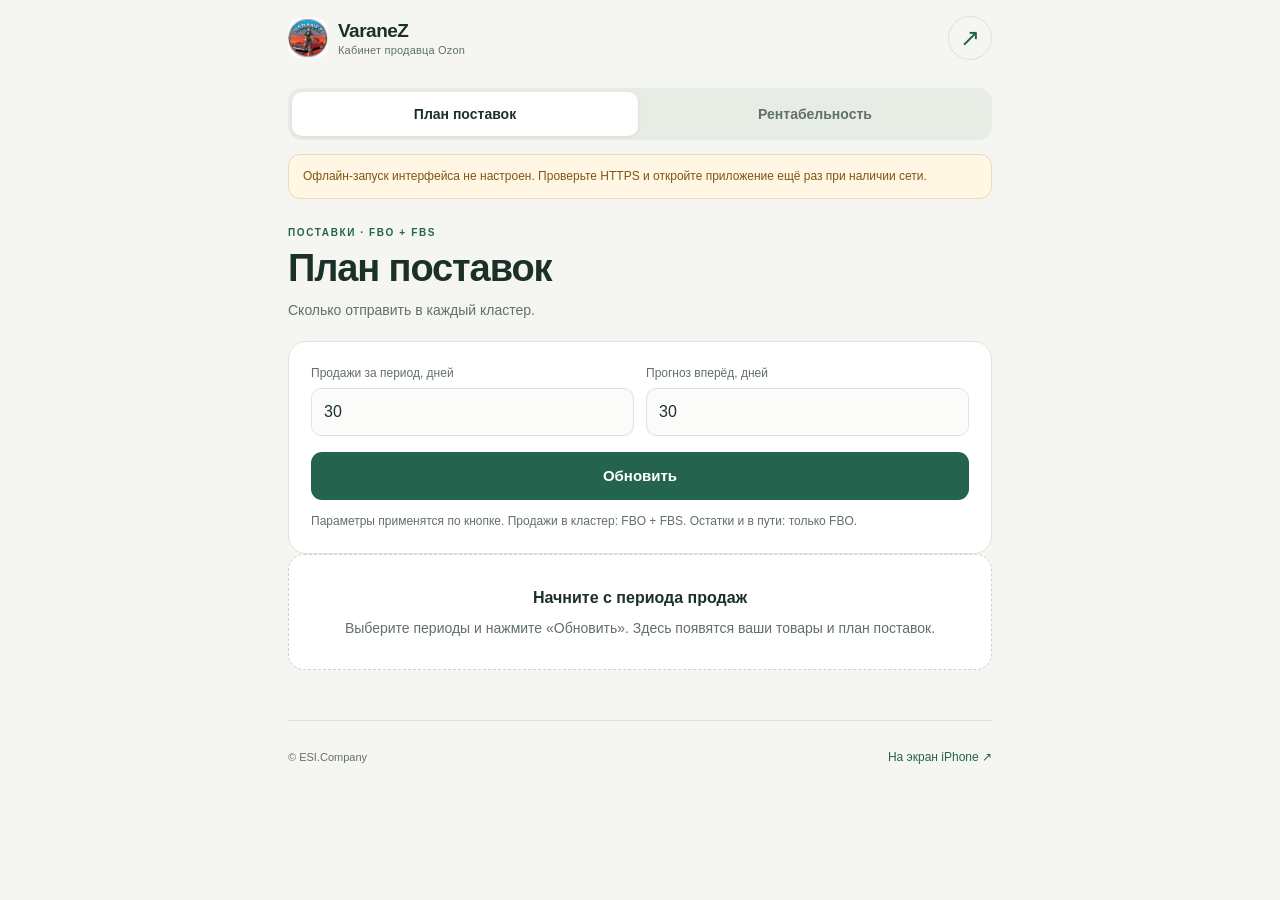
<file: ozon_forecast/web/index.html>
<!doctype html>
<html lang="ru">
<head>
  <meta charset="utf-8">
  <meta name="viewport" content="width=device-width, initial-scale=1, viewport-fit=cover">
  <meta name="theme-color" content="#f5f6f2">
  <meta name="apple-mobile-web-app-capable" content="yes">
  <meta name="apple-mobile-web-app-status-bar-style" content="default">
  <meta name="apple-mobile-web-app-title" content="План поставок">
  <meta name="description" content="План поставок и рентабельность Ozon. Продажи FBO и FBS, остатки FBO и общий финансовый итог.">
  <title>План поставок · VaraneZ</title>
  <link rel="manifest" href="./manifest.webmanifest">
  <link rel="apple-touch-icon" href="./icons/apple-touch-icon.png">
  <link rel="icon" type="image/png" href="./icons/icon-192.png">
  <link rel="stylesheet" href="./app.css">
  <script type="module" src="./app.mjs"></script>
</head>
<body>
  <div class="shell">
    <header class="brandbar">
      <a class="brand" href="./" aria-label="VaraneZ — План поставок"><img src="./icons/icon-192.png" width="40" height="40" alt=""><span>VaraneZ<small>Кабинет продавца Ozon</small></span></a>
      <button id="install-open" class="icon-button" aria-label="Как установить на iPhone" title="Установить на iPhone">↗</button>
    </header>
    <nav class="tabs" aria-label="Разделы">
      <button data-tab="forecast" aria-current="page">План поставок</button>
      <button data-tab="profit">Рентабельность</button>
    </nav>
    <div id="offline" class="notice warning" hidden>Нет подключения. Доступен последний сохранённый отчёт.</div>
    <div id="storage-warning" class="notice warning" hidden></div>
    <div id="sw-update" class="notice" hidden>Доступна новая версия интерфейса. <button id="sw-apply" class="text-button">Установить</button></div>
    <main>
      <section id="forecast-panel" aria-labelledby="forecast-heading">
        <div class="page-heading"><p class="eyebrow">ПОСТАВКИ · FBO + FBS</p><h1 id="forecast-heading">План поставок</h1><p>Сколько отправить в каждый кластер.</p></div>
        <form id="forecast-form" class="panel controls">
          <div class="fields two">
            <label>Продажи за период, дней<input name="sales_days" id="sales-days" type="number" inputmode="numeric" min="1" max="365" step="1" required value="30"></label>
            <label>Прогноз вперёд, дней<input name="days" id="forecast-days" type="number" inputmode="numeric" min="1" max="365" step="1" required value="30"></label>
          </div>
          <button class="primary" type="submit">Обновить</button>
          <p class="hint">Параметры применятся по кнопке. Продажи в кластер: FBO + FBS. Остатки и в пути: только FBO.</p>
          <div id="forecast-loading" class="loading" role="status" hidden><span class="spinner"></span><span>Получаем продажи и остатки от сервера…</span></div>
          <p id="forecast-error" class="error" role="alert" hidden></p>
        </form>
        <div id="forecast-report"></div>
        <div class="list-tools" id="forecast-tools" hidden>
          <label class="search-label"><span class="sr-only">Поиск по названию, артикулу или SKU</span><input type="search" id="forecast-search" placeholder="Название, артикул или SKU" enterkeyhint="search"></label>
          <label class="switch-label"><input type="checkbox" id="supply-only">Только к поставке</label>
          <details class="metric-settings"><summary>Показатели кластеров <span>Настроить</span></summary><fieldset id="metrics"><legend class="sr-only">Общие показатели для всех кластеров</legend></fieldset><p class="hint">Один набор для всех товаров. Запас — на сколько дней хватит текущего остатка.</p></details>
        </div>
        <p id="forecast-count" class="list-count"></p>
        <div id="forecast-list" class="product-list"></div>
      </section>
      <section id="profit-panel" aria-labelledby="profit-heading" hidden>
        <div class="page-heading"><p class="eyebrow">ФИНАНСЫ · FBO + FBS</p><h1 id="profit-heading">Рентабельность</h1><p>От выручки — к прибыли по товарам.</p></div>
        <form id="profit-form" class="panel controls">
          <div id="period-presets" class="period-presets" aria-label="Быстрый выбор периода"><button type="button" data-period="7">7 дней</button><button type="button" data-period="14">14 дней</button><button type="button" data-period="30">30 дней</button><button type="button" data-period="60">60 дней</button><button type="button" data-period="90">90 дней</button><button type="button" data-period="month">Текущий месяц</button><button type="button" data-period="previous">Прошлый месяц</button></div>
          <fieldset class="period-mode"><legend class="sr-only">Способ выбора периода</legend><label><input type="radio" name="mode" value="days" checked> По дням</label><label><input type="radio" name="mode" value="dates"> По датам</label></fieldset>
          <div id="profit-days-field"><label>Дней, включая сегодня<input id="profit-days" type="number" min="1" max="365" step="1" inputmode="numeric" required value="30"></label></div>
          <div class="fields two" id="profit-dates-fields" hidden><label>С даты<input id="date-from" type="date" required disabled></label><label>По дату<input id="date-to" type="date" required disabled></label></div>
          <p id="profit-range" class="hint"></p>
          <button class="primary" type="submit">Быстрое обновление</button><button type="submit" name="full-reload" value="true">Полная сверка</button>
          <p class="hint">Заказы — по дате создания. Начисления по ним — до дня загрузки, общие расходы — за выбранный период.</p>
          <div id="profit-loading" class="loading" role="status" hidden><span class="spinner"></span><span>Получаем заказы, начисления и общие расходы… При ограничениях Ozon сервер подождёт и продолжит.</span></div>
          <p id="profit-error" class="error" role="alert" hidden></p>
        </form>
        <div class="panel"><label>Желаемая прибыль на штуку, ₽<input id="target-profit" type="number" min="0" max="1000000000" step="0.01" inputmode="decimal" value="200"></label><p class="hint">Минимальная цена продавца после его акций, до скидок Ozon. Себестоимость уже включает производство и налоги; упаковка, отказы и отключённые программы не добавляются. Основа — средняя фактическая логистика успешных продаж, прибыль на любом маршруте не гарантирована. Эквайринг — оценка по текущему API. Кросс-докинг поровну на проданную единицу FBO — допущение, не привязка к SKU. Цены в Ozon не меняются.</p></div>
        <div id="profit-report"></div>
        <div class="list-tools" id="profit-tools" hidden><label class="search-label"><span class="sr-only">Поиск по названию или артикулу</span><input type="search" id="profit-search" placeholder="Название или артикул" enterkeyhint="search"></label></div>
        <p id="profit-count" class="list-count"></p>
        <div id="profit-list" class="product-list"></div>
      </section>
    </main>
    <footer><span>© ESI.Company</span><button id="install-footer" class="text-button">На экран iPhone ↗</button></footer>
  </div>
  <dialog id="install-dialog" aria-labelledby="install-heading"><div class="dialog-content"><p class="eyebrow">ВСЕГДА ПОД РУКОЙ</p><h2 id="install-heading" tabindex="-1" autofocus>План поставок на iPhone</h2><ol class="install-steps"><li>Откройте эту страницу в <strong>Safari</strong>.</li><li>Нажмите <strong>«Поделиться»</strong> — значок квадрата со стрелкой вверх. В новых версиях Safari он может находиться в меню «Ещё».</li><li>Выберите <strong>«На экран Домой»</strong>. Если есть переключатель «Открывать как веб-приложение», включите его.</li><li>Нажмите <strong>«Добавить»</strong>.</li></ol><p class="hint">После установки откройте приложение с иконки и нажмите «Обновить». Safari и приложение могут хранить отчёты отдельно. Для обновления нужен интернет; сохранённый отчёт доступен без сети, пока iOS хранит данные сайта.</p><button class="primary" id="install-close">Понятно</button></div></dialog>
  <dialog id="cost-dialog" aria-labelledby="cost-heading"><form id="cost-form" class="dialog-content"><p class="eyebrow">ОБЩАЯ СЕБЕСТОИМОСТЬ</p><h2 id="cost-heading">Стоимость единицы</h2><p id="cost-product"></p><p class="hint">Последнее сохранённое значение применяется для всех пользователей и всех периодов. Ноль считается заданной себестоимостью.</p><label>Себестоимость, ₽<input id="cost-value" type="text" inputmode="decimal" autocomplete="off" enterkeyhint="done" required></label><p id="cost-error" class="error" role="alert" hidden></p><button id="cost-save" class="primary" type="submit">Сохранить для всех</button><button id="cost-cancel" class="secondary" type="button">Отмена</button></form></dialog>
  <dialog id="target-dialog" aria-labelledby="target-heading"><form id="target-form" class="dialog-content"><h2 id="target-heading">Прибыль на штуку</h2><p id="target-product"></p><p class="hint">Индивидуальное значение заменяет общее только для этого товара. Настройка сохраняется на этом устройстве.</p><label>Желаемая прибыль, ₽<input id="target-value" type="text" inputmode="decimal" autocomplete="off" enterkeyhint="done" required></label><p id="target-error" class="error" role="alert" hidden></p><button class="primary" type="submit">Сохранить индивидуальное</button><button id="target-reset" class="secondary" type="button">Использовать общее значение</button><button id="target-cancel" class="secondary" type="button">Отмена</button></form></dialog>
  <noscript><p class="notice warning">Для работы интерфейса включите JavaScript в настройках Safari.</p></noscript>
</body>
</html>
</file>
<file: ozon_forecast/web/app.css>
:root{color-scheme:light;--bg:#f5f6f2;--paper:#fff;--ink:#1c302a;--muted:#617068;--line:#dce3dc;--green:#24634e;--light:#e9f0e8;--warn:#805515;--visible-height:100dvh;font-family:-apple-system,BlinkMacSystemFont,"Segoe UI",sans-serif;font-size:16px;color:var(--ink);background:var(--bg);font-synthesis:none}
*{box-sizing:border-box}body{margin:0;-webkit-text-size-adjust:100%}button,input{font:inherit}button,a,input,summary{-webkit-tap-highlight-color:transparent}button,summary{touch-action:manipulation}button{cursor:pointer}button:disabled{opacity:.55;cursor:wait}a{color:inherit;text-decoration:none}button:focus-visible,a:focus-visible,summary:focus-visible{outline:3px solid #9ab89e;outline-offset:3px}input:focus{outline:2px solid var(--green);outline-offset:2px}[hidden]{display:none!important}.shell{max-width:760px;margin:auto;padding:calc(16px + env(safe-area-inset-top)) max(18px,env(safe-area-inset-right)) max(16px,env(safe-area-inset-bottom)) max(18px,env(safe-area-inset-left))}.brandbar{display:flex;align-items:center;justify-content:space-between;margin-bottom:24px}.brand{display:flex;align-items:center;gap:10px;font-size:19px;font-weight:750;letter-spacing:-.5px}.brand img{border-radius:12px;object-fit:contain;background:#fff}.brand small{display:block;font-size:11px;font-weight:500;letter-spacing:.2px;color:var(--muted);margin-top:2px}.icon-button{width:44px;height:44px;border:1px solid var(--line);border-radius:50%;background:transparent;color:var(--green);font-size:24px}.tabs{display:grid;grid-template-columns:1fr 1fr;background:#e7ece5;border-radius:14px;padding:4px;gap:4px}.tabs button{border:0;background:transparent;color:var(--muted);min-height:44px;padding:10px 6px;font-size:14px;font-weight:650;border-radius:10px}.tabs button[aria-current]{background:var(--paper);color:var(--ink);box-shadow:0 1px 4px #18312112}.page-heading{margin:28px 0 20px}.eyebrow{font-size:10px;letter-spacing:1.6px;font-weight:750;color:var(--green);margin:0 0 10px}h1{font-size:32px;line-height:1.1;letter-spacing:-1.1px;margin:0 0 10px;font-weight:720}h2{font-size:24px;letter-spacing:-.5px;margin:0 0 14px}.page-heading>p:last-child{font-size:14px;color:var(--muted);margin:0;line-height:1.5}.panel{background:var(--paper);border:1px solid var(--line);border-radius:18px}.controls{padding:18px}.fields{display:grid;gap:12px}.two{grid-template-columns:minmax(0,1fr) minmax(0,1fr)}label{display:block;font-size:12px;color:var(--muted);line-height:1.5}input:not([type=checkbox]):not([type=radio]){display:block;width:100%;min-width:0;min-height:48px;border:1px solid var(--line);border-radius:10px;background:#fbfcfa;color:var(--ink);padding:10px 12px;margin-top:6px;font-size:16px;line-height:1.4}input[type=date]{-webkit-appearance:none;min-height:48px}input[type=date]::-webkit-date-and-time-value{text-align:left}input[type=checkbox],input[type=radio]{accent-color:var(--green);width:19px;height:19px;flex-shrink:0}input:disabled{opacity:.6}.primary,.secondary{width:100%;min-height:48px;border:0;border-radius:11px;font-weight:650;font-size:15px;padding:12px 16px;margin-top:16px;background:var(--green);color:#fff}.secondary{background:var(--light);color:var(--green);margin-top:8px}.primary:active{background:#194c3b}.hint{font-size:12px;line-height:1.6;color:var(--muted);margin:12px 0 0}.notice{border:1px solid var(--line);border-radius:12px;background:var(--light);padding:12px 14px;font-size:12px;line-height:1.6;margin-top:14px;overflow-wrap:anywhere}.warning{background:#fff6e4;color:var(--warn);border-color:#eddab8}.error{background:#fff0ec;color:#9d3826;border-radius:9px;padding:12px;font-size:13px;line-height:1.5;overflow-wrap:anywhere;margin-bottom:0}.report-meta{margin:20px 2px 14px;font-size:12px;color:var(--muted);line-height:1.65}.report-meta strong{font-weight:650;color:var(--ink)}.report-meta .notice{margin-top:8px}.overview{display:grid;grid-template-columns:repeat(3,minmax(0,1fr));gap:8px;margin-bottom:22px}.overview>div{padding:14px 10px;background:var(--light);border-radius:12px;min-width:0}.overview dt{font-size:11px;color:var(--muted);line-height:1.4}.overview dd{font-size:23px;font-weight:700;margin:7px 0 0;letter-spacing:-.6px;overflow-wrap:anywhere;font-variant-numeric:tabular-nums}.list-tools{margin-top:20px}.search-label input{background:var(--paper)!important;padding-left:14px!important}.switch-label{display:flex;align-items:center;gap:8px;margin:14px 0;color:var(--ink);font-size:14px;min-height:32px}.metric-settings{font-size:13px;border-bottom:1px solid var(--line);padding:0 0 14px;margin-top:16px}.metric-settings summary{min-height:32px;cursor:pointer;line-height:1.6}.metric-settings summary span{float:right;font-size:11px;color:var(--green)}fieldset{min-width:0;border:0;padding:0;margin:0}.metric-settings fieldset{display:flex;flex-wrap:wrap;gap:6px 12px;margin-top:8px}.metric-settings label{display:flex;align-items:center;gap:5px;min-height:36px;font-size:12px;color:var(--ink)}.list-count{font-size:12px;color:var(--muted);margin:18px 2px 10px}.product-list{display:grid;gap:12px}.product{background:var(--paper);border:1px solid var(--line);border-radius:16px;overflow:hidden}.product>summary{list-style:none;display:grid;grid-template-columns:minmax(0,1fr) auto;align-items:start;gap:16px;padding:18px;cursor:pointer}.product>summary::-webkit-details-marker{display:none}.product h3{font-size:15px;line-height:1.5;margin:0;font-weight:650;overflow-wrap:anywhere}.article{font-size:11px;color:var(--muted);line-height:1.5;margin:5px 0 0;overflow-wrap:anywhere}.product-aside{text-align:right;min-width:66px}.product-aside strong{font-size:23px;letter-spacing:-.5px;font-variant-numeric:tabular-nums}.product-aside small{display:block;color:var(--muted);font-size:10px;margin:3px 0 0}.expand-label{display:flex;justify-content:space-between;gap:8px;font-size:11px;color:var(--green);margin-top:14px}.product[open] .chevron{display:inline-block;transform:rotate(180deg)}.product-body{padding:0 18px 18px}.metrics{display:grid;grid-template-columns:repeat(2,minmax(0,1fr));gap:12px;margin:0}.metrics>div{min-width:0}.metrics dt{font-size:10px;color:var(--muted);line-height:1.5}.metrics dd{font-size:15px;margin:3px 0 0;font-variant-numeric:tabular-nums;overflow-wrap:anywhere;line-height:1.5}.metrics dd.nonzero{font-weight:700}.total-metrics{background:var(--bg);padding:14px;border-radius:10px;margin-bottom:18px}.cluster{border-top:1px solid var(--line);padding-top:14px;margin-top:14px}.cluster h4{font-size:13px;font-weight:650;margin:0 0 10px;line-height:1.5;overflow-wrap:anywhere}.cluster .metrics{grid-template-columns:repeat(3,minmax(0,1fr));gap:12px 8px}.cluster .metrics dd{font-size:14px}.empty{padding:30px 20px;text-align:center;background:var(--paper);border:1px dashed #c9d5ca;border-radius:16px;color:var(--muted);font-size:14px;line-height:1.6}.empty strong{display:block;color:var(--ink);margin-bottom:6px;font-size:16px}.profit-overview{background:#1d493a;color:#fff;padding:22px 20px;border-radius:18px;margin:18px 0}.profit-overview .eyebrow{color:#bdd3bd;letter-spacing:1.3px}.earned{font-size:34px;letter-spacing:-1px;font-weight:650;line-height:1.3;margin:10px 0 20px;overflow-wrap:anywhere;font-variant-numeric:tabular-nums}.profit-overview .hint{color:#cfddcf}.profit-breakdown{border-top:1px solid #ffffff30;padding-top:14px;display:grid;gap:12px}.breakdown-row{display:flex;justify-content:space-between;align-items:start;gap:16px;font-size:12px;line-height:1.6}.breakdown-row>span{color:#d0dfd2}.breakdown-row>strong{white-space:nowrap;font-weight:600;font-variant-numeric:tabular-nums}.expense-detail{font-size:12px;margin-top:12px;line-height:1.6}.expense-detail summary{cursor:pointer;min-height:32px}.expense-detail .breakdown-row{font-size:11px;margin-top:8px}.profit-overview .warning{background:#fff6e4;color:var(--warn)}.profit-card{padding:18px}.profit-card .metrics{margin-top:18px}.profit-card h3{padding-right:0}.profit-card .result-line{border-top:1px solid var(--line);margin-top:16px;padding-top:16px;display:flex;align-items:start;justify-content:space-between;gap:14px}.result-line span{font-size:11px;color:var(--muted);display:block;margin-bottom:5px}.result-line strong{font-size:20px;letter-spacing:-.4px;overflow-wrap:anywhere;font-variant-numeric:tabular-nums}.positive{color:var(--green)}.negative{color:#a64030}.cost-button{text-align:left;border:1px solid var(--line);background:var(--bg);padding:12px;border-radius:10px;min-height:48px;width:100%;display:flex;justify-content:space-between;align-items:center;gap:12px;color:var(--ink);font-size:13px;margin-top:16px}.cost-button>span:last-child{font-size:11px;color:var(--green)}.period-mode{display:flex;gap:8px;margin-bottom:16px}.period-mode label{display:flex;align-items:center;gap:6px;color:var(--ink);min-height:38px;padding-right:16px;font-size:14px}.loading{font-size:12px;line-height:1.6;display:flex;align-items:start;gap:10px;color:var(--green);margin-top:14px}.spinner{width:16px;height:16px;flex-shrink:0;border:2px solid #ccdccc;border-top-color:var(--green);border-radius:50%;animation:spin 1s linear infinite;margin-top:2px}@keyframes spin{to{transform:rotate(360deg)}}footer{display:flex;align-items:center;justify-content:space-between;gap:16px;border-top:1px solid var(--line);margin-top:32px;padding:14px 0;color:var(--muted);font-size:11px}.text-button{border:0;background:transparent;color:var(--green);font-size:12px;min-height:44px;padding:8px 0}.sr-only{position:absolute;width:1px;height:1px;overflow:hidden;clip:rect(0,0,0,0);white-space:nowrap}dialog{border:1px solid var(--line);border-radius:22px;color:var(--ink);background:var(--paper);padding:0;width:calc(100% - 28px);max-width:440px;max-height:calc(var(--visible-height,100dvh) - 30px);overflow:auto;overscroll-behavior:contain}dialog::backdrop{background:#18372a80;backdrop-filter:blur(3px)}.dialog-content{padding:24px}.dialog-content>label{margin-top:18px}.dialog-content>p:not(.eyebrow){line-height:1.6;font-size:13px;overflow-wrap:anywhere}.install-steps{padding-left:20px;font-size:14px;line-height:1.7}.install-steps li+li{margin-top:12px}body:has(dialog[open]){overflow:hidden}
@media(min-width:620px){.shell{padding-left:28px;padding-right:28px}.brandbar{margin-bottom:28px}h1{font-size:38px}.controls{padding:22px}.overview dd{font-size:30px}.metrics{grid-template-columns:repeat(3,minmax(0,1fr))}.cluster .metrics{grid-template-columns:repeat(5,minmax(0,1fr))}.earned{font-size:42px}.profit-card .metrics{grid-template-columns:repeat(3,minmax(0,1fr))}}
@media(max-width:359px){.shell{padding-left:max(12px,env(safe-area-inset-left));padding-right:max(12px,env(safe-area-inset-right))}h1{font-size:29px}.controls{padding:14px}.fields{gap:8px}label{font-size:11px}.earned{font-size:29px}.cluster .metrics{grid-template-columns:repeat(2,minmax(0,1fr))}.product>summary{gap:10px;padding:15px}.product-body{padding:0 15px 15px}}
@media(prefers-reduced-motion:reduce){.spinner{animation:none}}

.period-presets{display:flex;flex-wrap:wrap;gap:8px;margin-bottom:16px}.period-presets button{min-height:44px;padding:10px 14px;border:1px solid var(--line);border-radius:12px;background:var(--bg);color:var(--green);font:inherit;font-size:14px}
</file>
